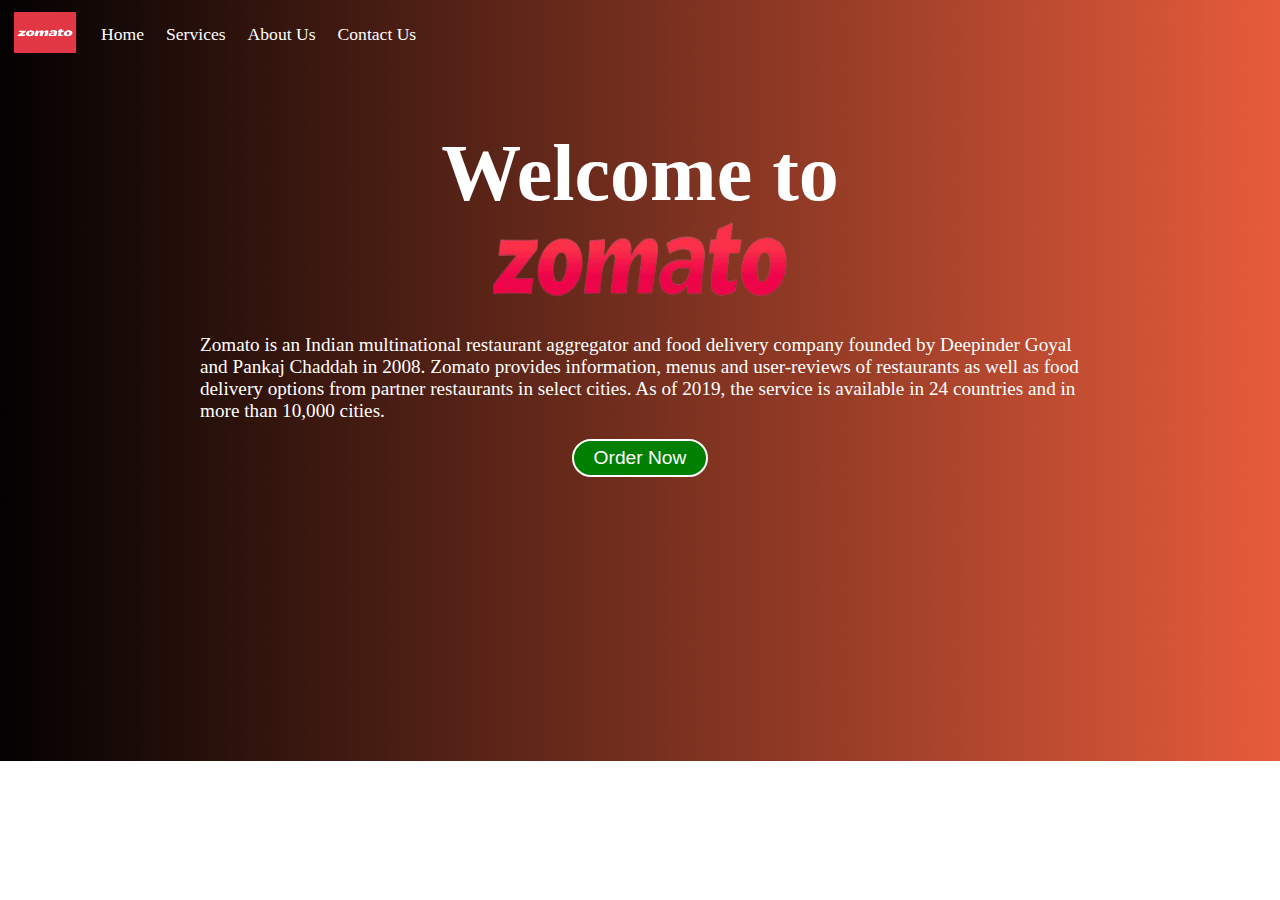
<file: index.html>
<!DOCTYPE html>
<html lang="en">
    <head>
        <meta charset="UTF-8">
        <meta name="viewport" content="width-device-width, initial-scale=1.0">
        <meta http-equiv="X-UA-compatible" content="ie=edge">
        <title>Best Online Food Delivery Services in India | Zomato</title>
        <link rel="stylesheet" href="style.css">
  </head>
  <body>
    <nav id="navbar">
        <div id="logo">
            <img src="logo.png" alt="Zomato">
        </div>
        <ul> 
            <li class="item"><a href="#">Home</a></li>
            <li class="item"><a href="sectioning.html">Services</a></li>
            <li class="item"><a href="About Us.html">About Us</a></li>
            <li class="item"><a href="#">Contact Us</a></li>   
        </ul>
    </nav>
    <section id="home">
                        
            <h1 class="h-primary">Welcome to </h1>
             <div id="logoimg">
            <img src="zomato logo.png" alt="zomato logo">
            </div>
            <p>Zomato is an Indian multinational restaurant aggregator and food delivery company founded by Deepinder Goyal and Pankaj Chaddah in 2008. Zomato provides information, menus and user-reviews of restaurants as well as food delivery options from partner restaurants in select cities. As of 2019, the service is available in 24 countries and in more than 10,000 cities.</p>
            <button onclick = "window.location.href='sectioning.html';">Order Now</button>
        </section>
</body>
</html>
</file>
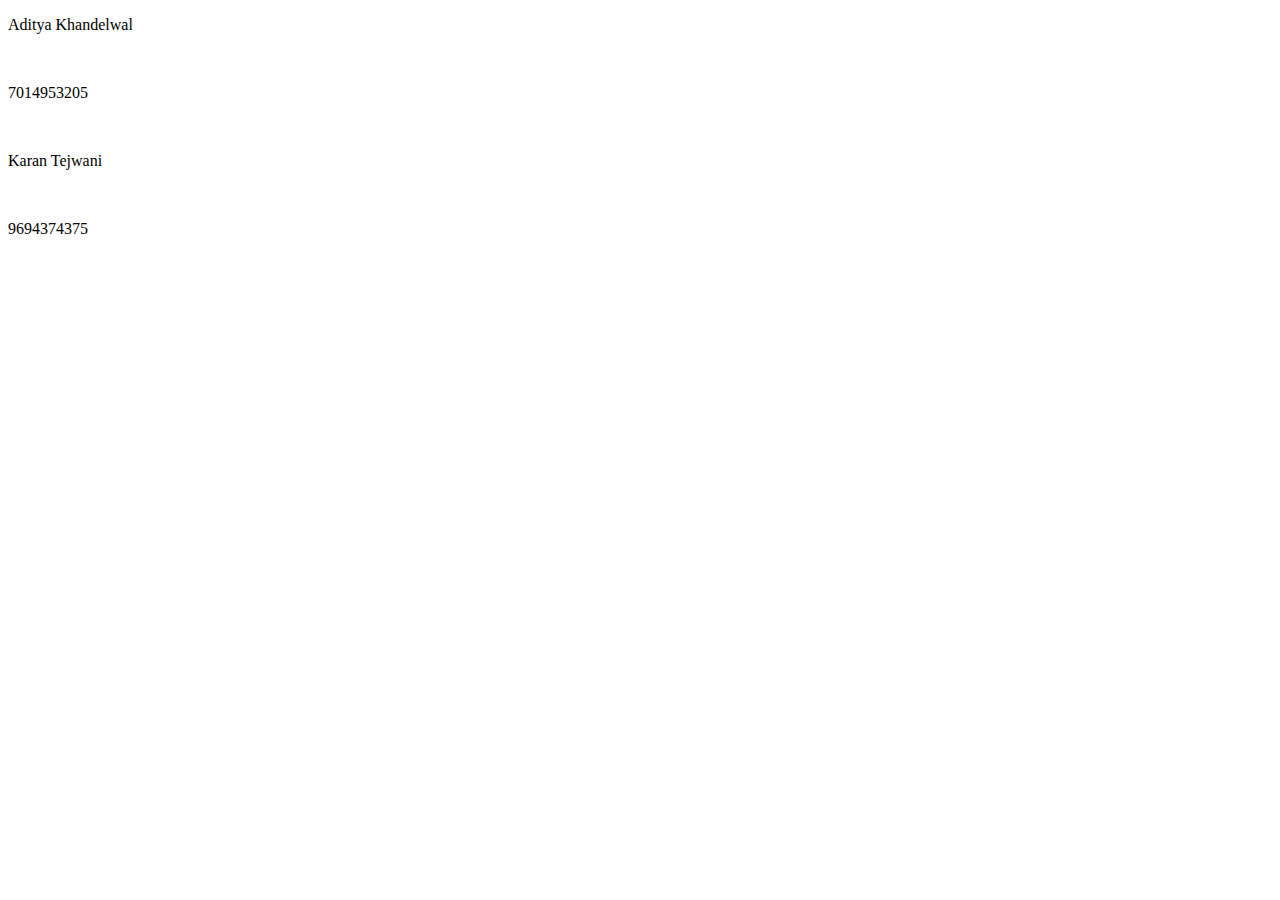
<file: contact_us.html>
<!DOCTYPE html>
<html lang="en">
<head>
    <meta charset="UTF-8">
    <meta http-equiv="X-UA-Compatible" content="IE=edge">
    <meta name="viewport" content="width=device-width, initial-scale=1.0">
    <title>CONTACT US</title>
    <link rel="stylesheet" href="contact_style.css">

</head>
<body>
    <p> Aditya Khandelwal </p>
    <br>
    <p>7014953205</p>
    <br>
    <p>Karan Tejwani</p>
    <br>
    <p>9694374375</p>
</body>
</html>
</file>
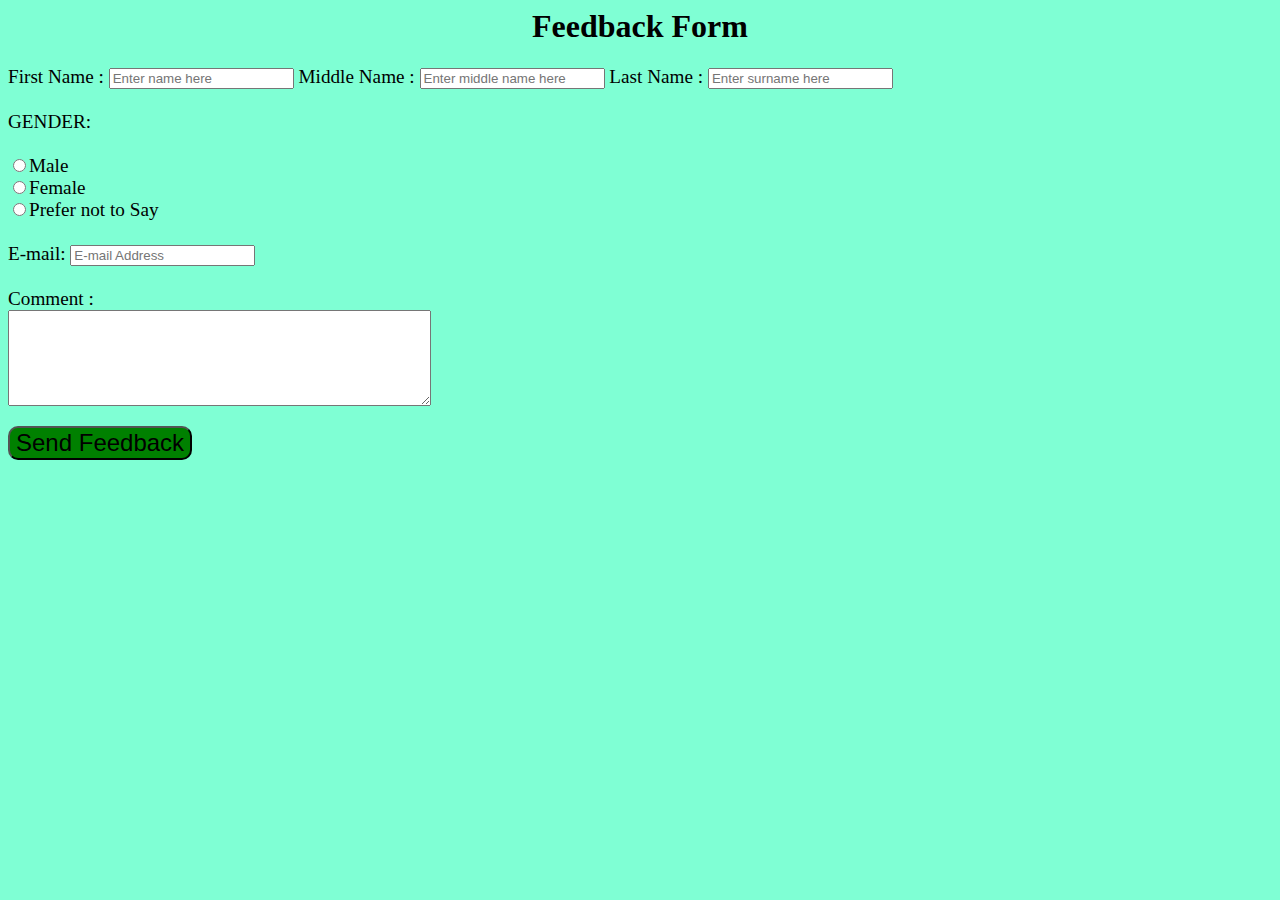
<file: Review.html>
<html>
    <head>
        <title>Review</title>
        <link rel="stylesheet" href="review_style.css">

    </head>
<body>
<H1>Feedback Form</H1>
    <FORM>
      First Name : <INPUT type="text" name="firstname" placeholder="Enter name here">
      Middle Name : <INPUT type="text" name="secondname"  placeholder="Enter middle name here">
      Last Name : <INPUT type="text" name="secondname"  placeholder="Enter surname here">
      <BR>
      <BR>
      <!--It's important that both of these radio button have the same name so they behave as one component (i.e. Only one can be selected at a time)-->  
      GENDER:
      <BR>
        <BR>
      <INPUT type="radio" name="gender" value="male">Male
      <BR>
      <INPUT type="radio" name="gender" value="female">Female  
      <BR>
        <INPUT type="radio" name="gender" value="Prefer Not to Say">Prefer not to Say  
      <BR>
      <BR>
      <!--This uses the new HTML "email" INPUT type which will automatically validates the email address when the SUBMIT button is clicked-->
      E-mail: <INPUT type="email" name="mail" placeholder="E-mail Address">
      <BR>
      <BR>
        Comment :<BR>        
        <TEXTAREA rows="6" cols="50" name="commentfield"></TEXTAREA>
        <BR>
            <button>Send Feedback</button>
        </FORM>
</body>
</html>
</file>
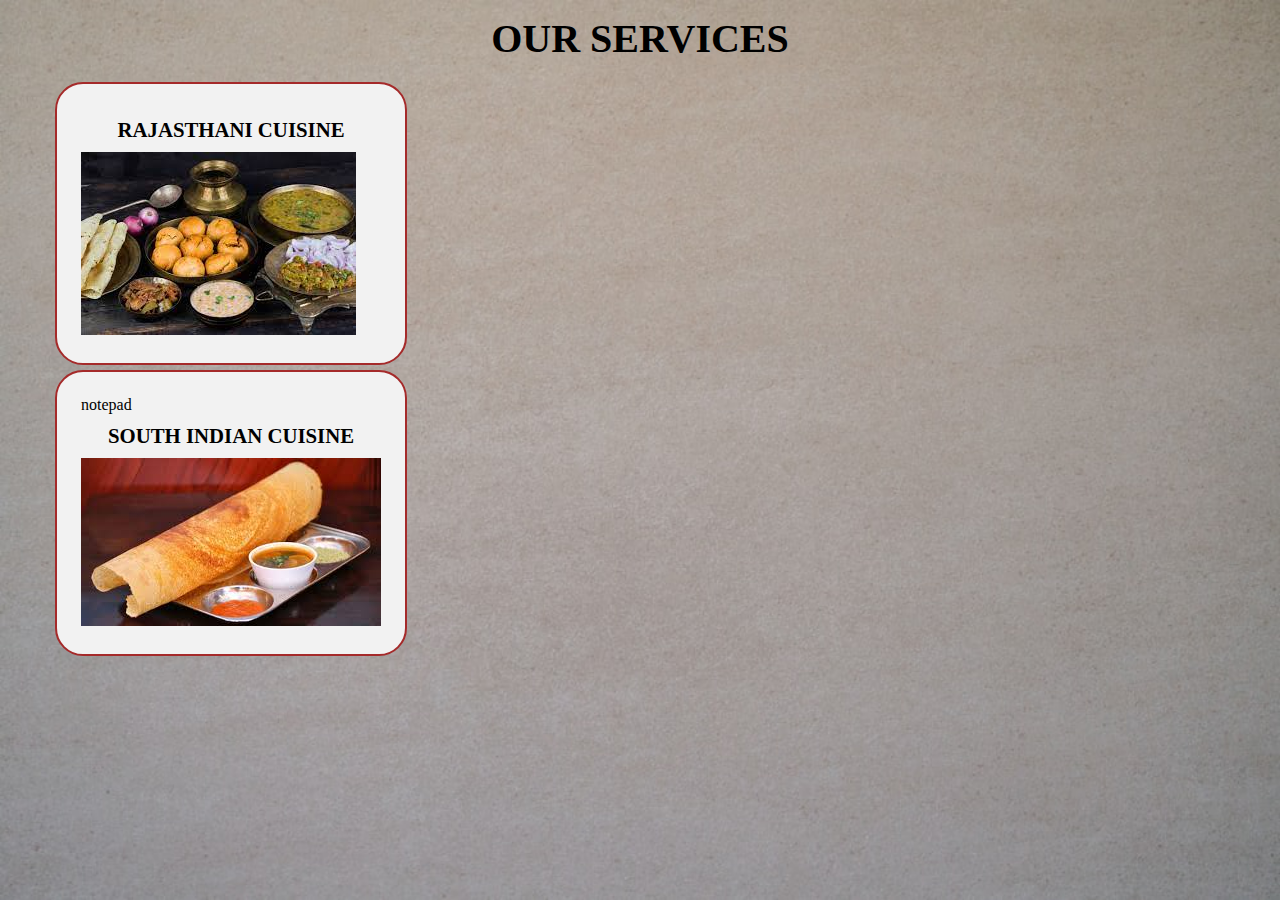
<file: sectioning.html>
<!DOCTYPE html>
<html lang="en">
    <head>
        <meta charset="UTF-8">
        <meta name="viewport" content="width-device-width, initial-scale=1.0">
        <meta http-equiv="X-UA-compatible" content="ie=edge">
        <title>Our Services</title>
        <link rel="stylesheet" href="section_style.css">
        </head>
        <body>
            <div id="bg">
                <img src="servicebg.jpeg" alt="">          
            </div>
            <h1>OUR SERVICES</h1>
            <section class="services-container">
                <div id="services">
                    <div class="box">
                    <a href="https://uims.cuchd.in/" style="text-decoration: none;">
                  <h3 class="h-primary center">RAJASTHANI CUISINE</h3>
                    <img src="rajasthani cuisine.jpeg" alt="rajasthani cuisine"> 
                    </a>
                    </div>

                <div class="box">notepad
                    <h3 class="h-primary center">SOUTH INDIAN CUISINE</h3>
                        <img src="south indian cuisine.jpg" alt="">
                    </div>
                </div>
            </section>
        </body>
        </html>
</file>
<file: contact_style.css>
#bg img{
    height: 100%;
    width: 100% ;
    position: absolute;
    justify-content: center;
    z-index: -1;
    margin-top: 0%;
}
</file>
<file: review_style.css>
body{
    background-color: aquamarine;
}

h1{
    text-align: center;
    font-family: 'Shantell Sans', cursive;
}

form{
    font-size:larger ;
    text-align: justify;
}
button{
    background-color: green;
    border-radius: 10px;
    margin-top: 20px;
    font-size: 1.5rem;
}
</file>
<file: style.css>
/* CSS RESET */
*{
    margin: 0;
    padding: 0;
}

/* CSS VARIABLES */
:root{
    --navbar-height: 59px;
}

/* NAVIGATION BAR */
#navbar{
    display: flex;
    align-items: center;
    position: relative;
}

#navbar::before{
    content: "";
    background-color: black;
    position: absolute;
    z-index: -1;
    height: 100%;
    width: 100%;
 }

 * Navigation Bar: Logo and Image */
#logo{
 margin: 0px 0px;
}

#logo img{
    height: 59px;
    width: 90px;
    margin: 3px 0px;
}

#logoimg img{
   height: 200px;
   width: 300px;
   margin-top: -100px;
   margin-bottom: -30px;
}
 /* Navigation Bar: List Style */
 
 #navbar{
    position: relative;
 }
 #navbar ul{
    display: flex;
    list-style: none;
 }

 #navbar ul li{
    font-size: 1.1rem;
 }

 #navbar ul li a{
    color: white;
    display: block;
    padding: 2px 11px;
    border-radius: 20px;
    text-decoration: none;
 }
    #navbar ul li a:hover{
    color: black;
    background-color: white;
 }

 /* HOME SECTION */
 #home{
    color:rgb(255, 255, 255);
    display: flex;
    flex-direction: column;
    padding:3px 200px;
    height: 477px;
    justify-content: center;
    align-items: center;
    font-size: 1.2rem;
 }

 #home::before{
    content: "";
    background: url('img1.png') no-repeat center/cover;
    position: absolute;
    z-index: -1;
    opacity: 100%;
    height: 100%;
    width: 100%;
 }

 #home h1{
   font-size: 5rem;
   margin-bottom: 40px;
 }

 #home p{
   color: rgb(255, 255, 255);
 }

 #home button{
   background-color: green;
   color:rgb(255, 255, 255);
   border: 2px solid white;
   border-color: white;
   border-radius: 20px;
   font-size:1.2rem;
   padding: 6px 20px;
   margin:17px;
   cursor: pointer;
 }
</file>
<file: section_style.css>
/* CSS RESET */
*{
    margin: 0;
    padding: 0;
}



h1{
    text-align: center;
    font-size: 2.5rem;
    color: rgb(0 ,0 ,0);
    padding: 15px;
}

#bg img{
    height: 100%;
    width: 100% ;
    position: absolute;
    justify-content: center;
    z-index: -1;
}

.center{
    text-align: center;
}

.h-primary{
    font-size: 1.3rem;
    padding: 10px;
    color: black;
}

#services{
    /* margin: 540px 540px; */
    display:inline-block;
    cursor:pointer;
}

#services .box{ 
    border: 2px solid brown;
    padding: 24px;
    margin: 5px 55px;
    border-radius: 28px;
    background: #f2f2f2;
}
</file>
